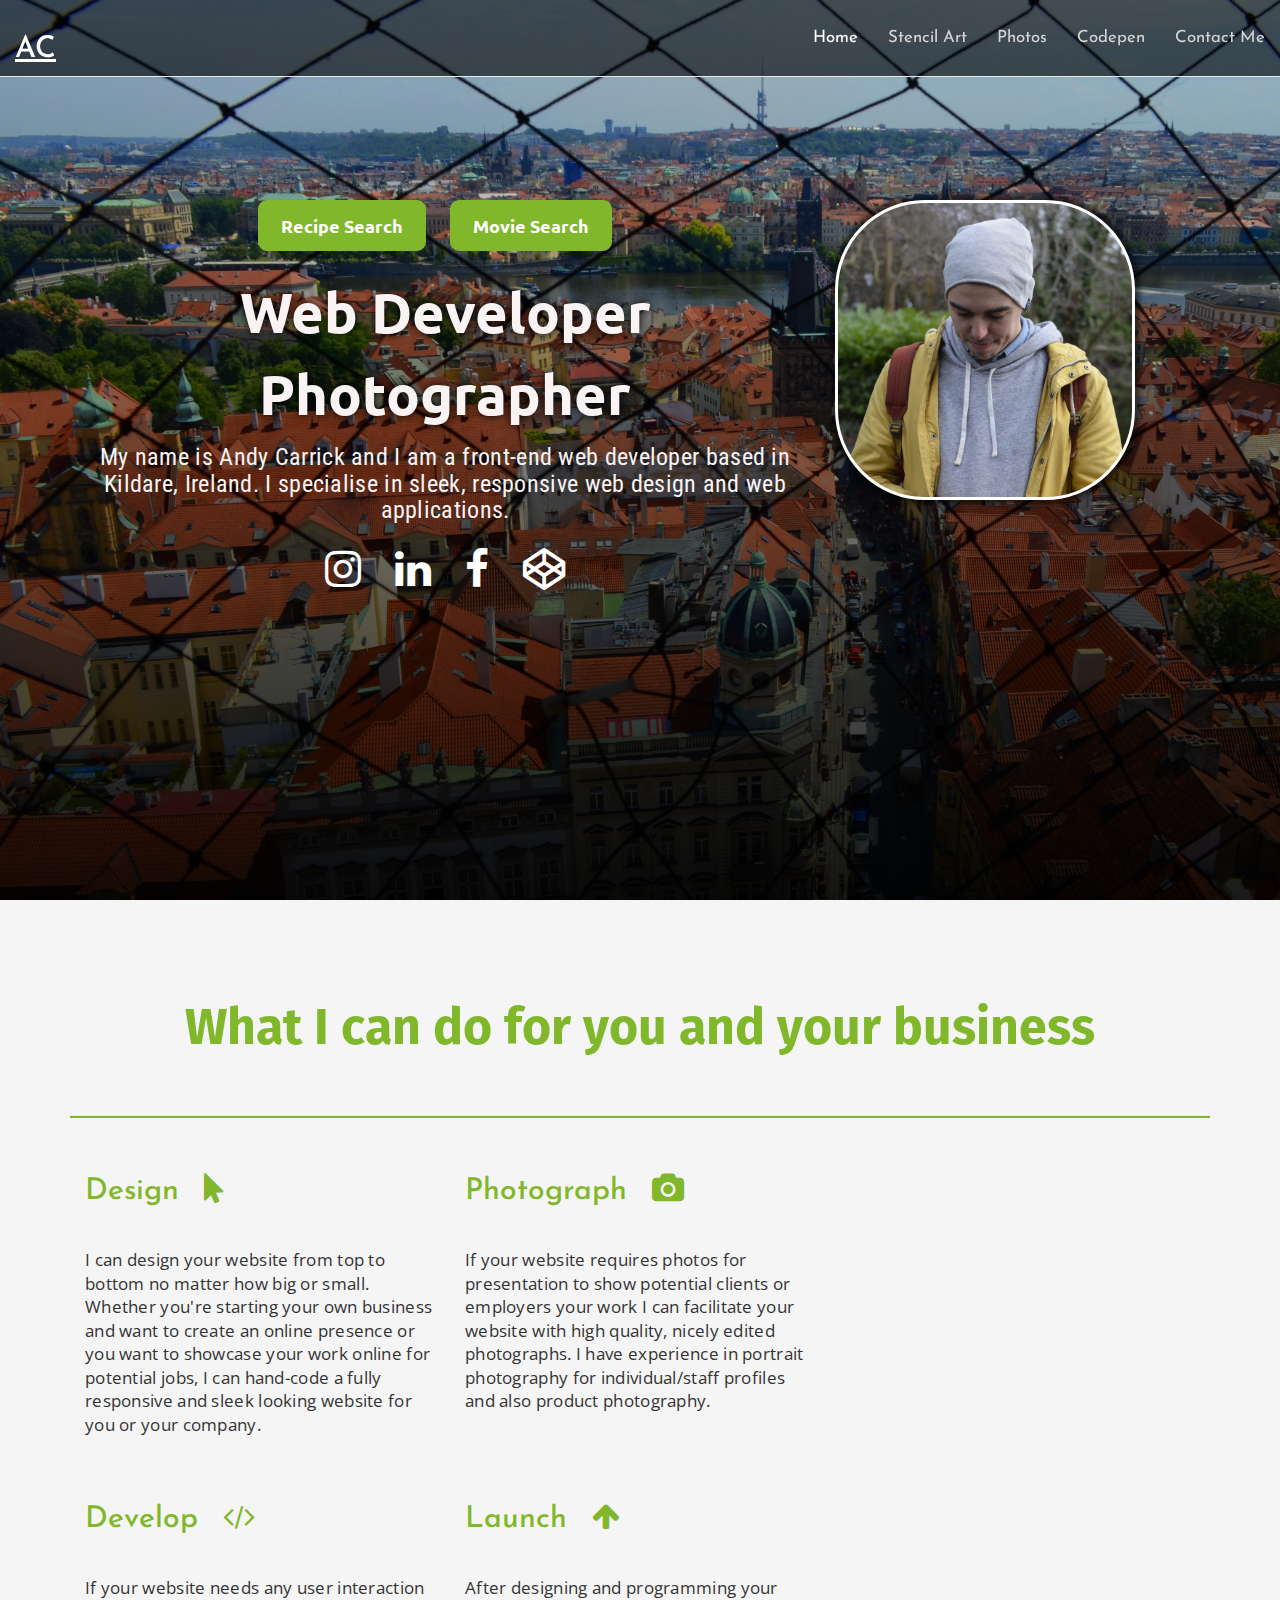
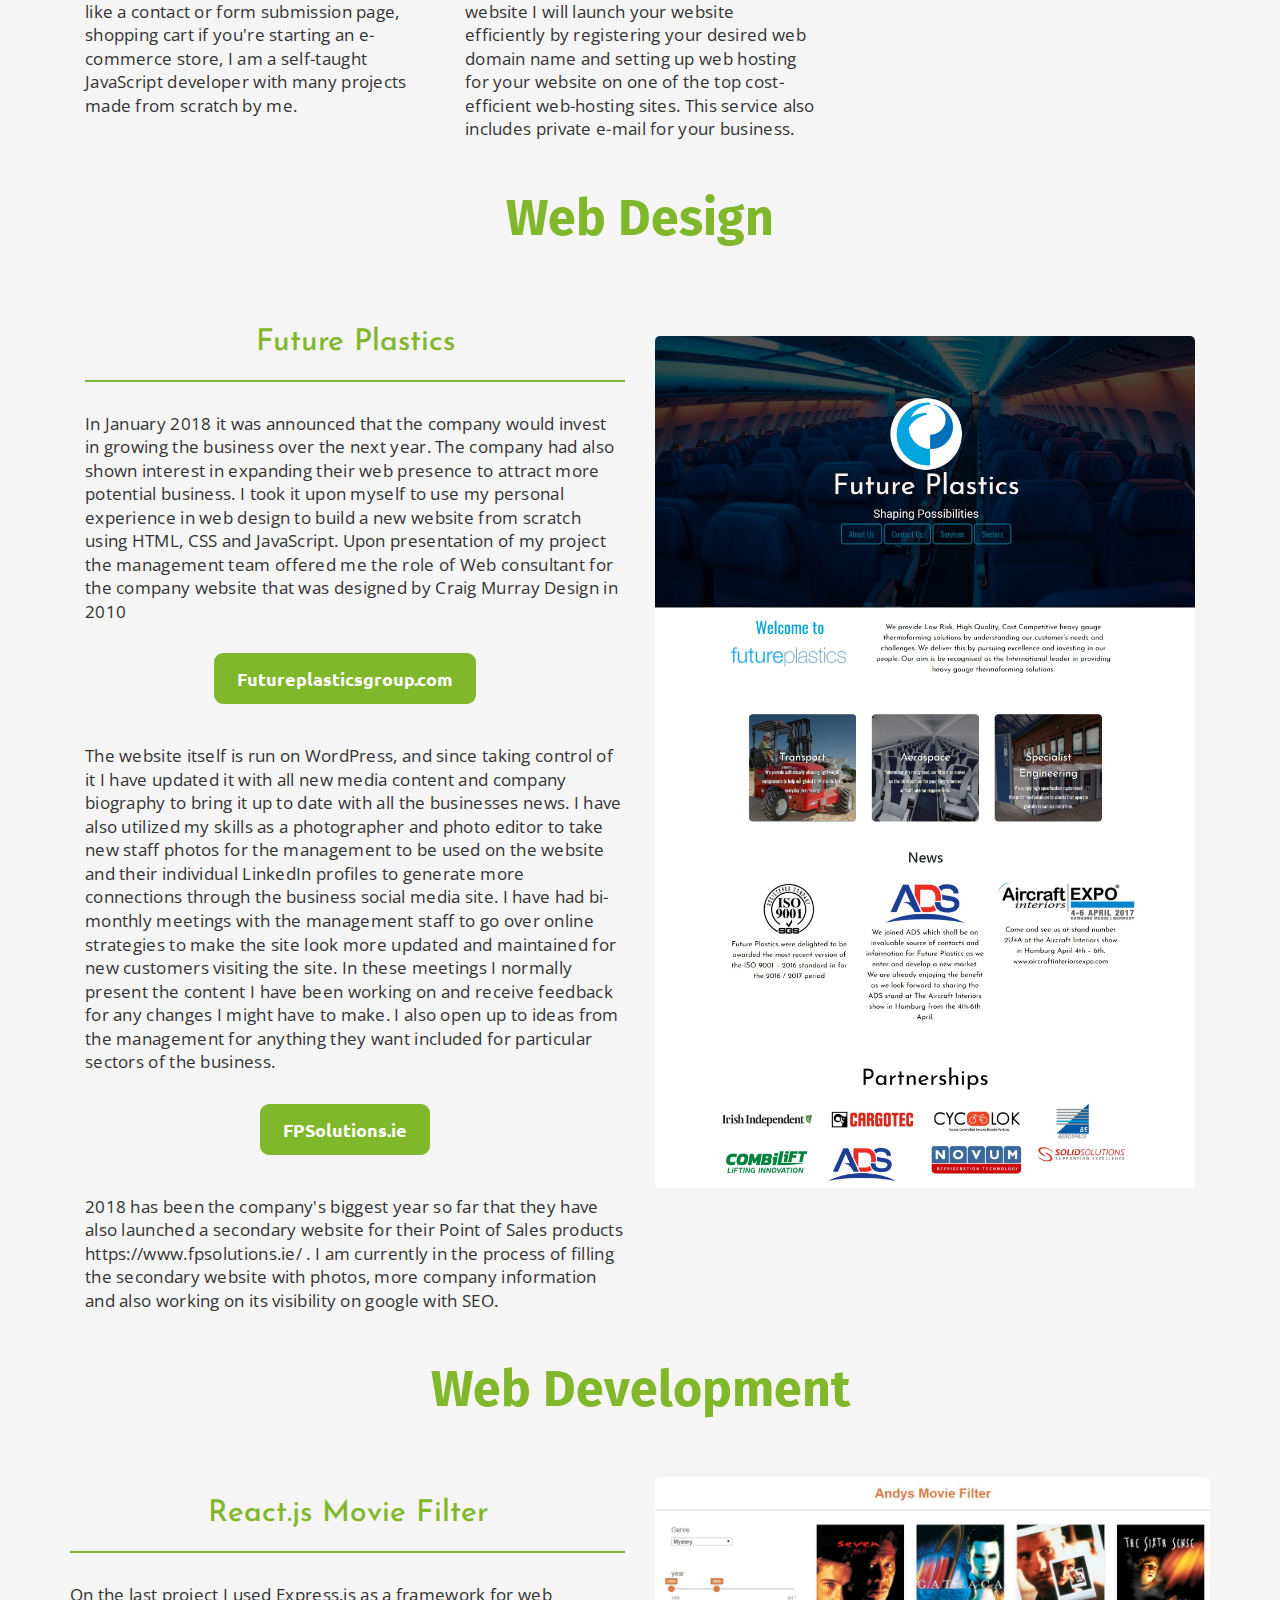
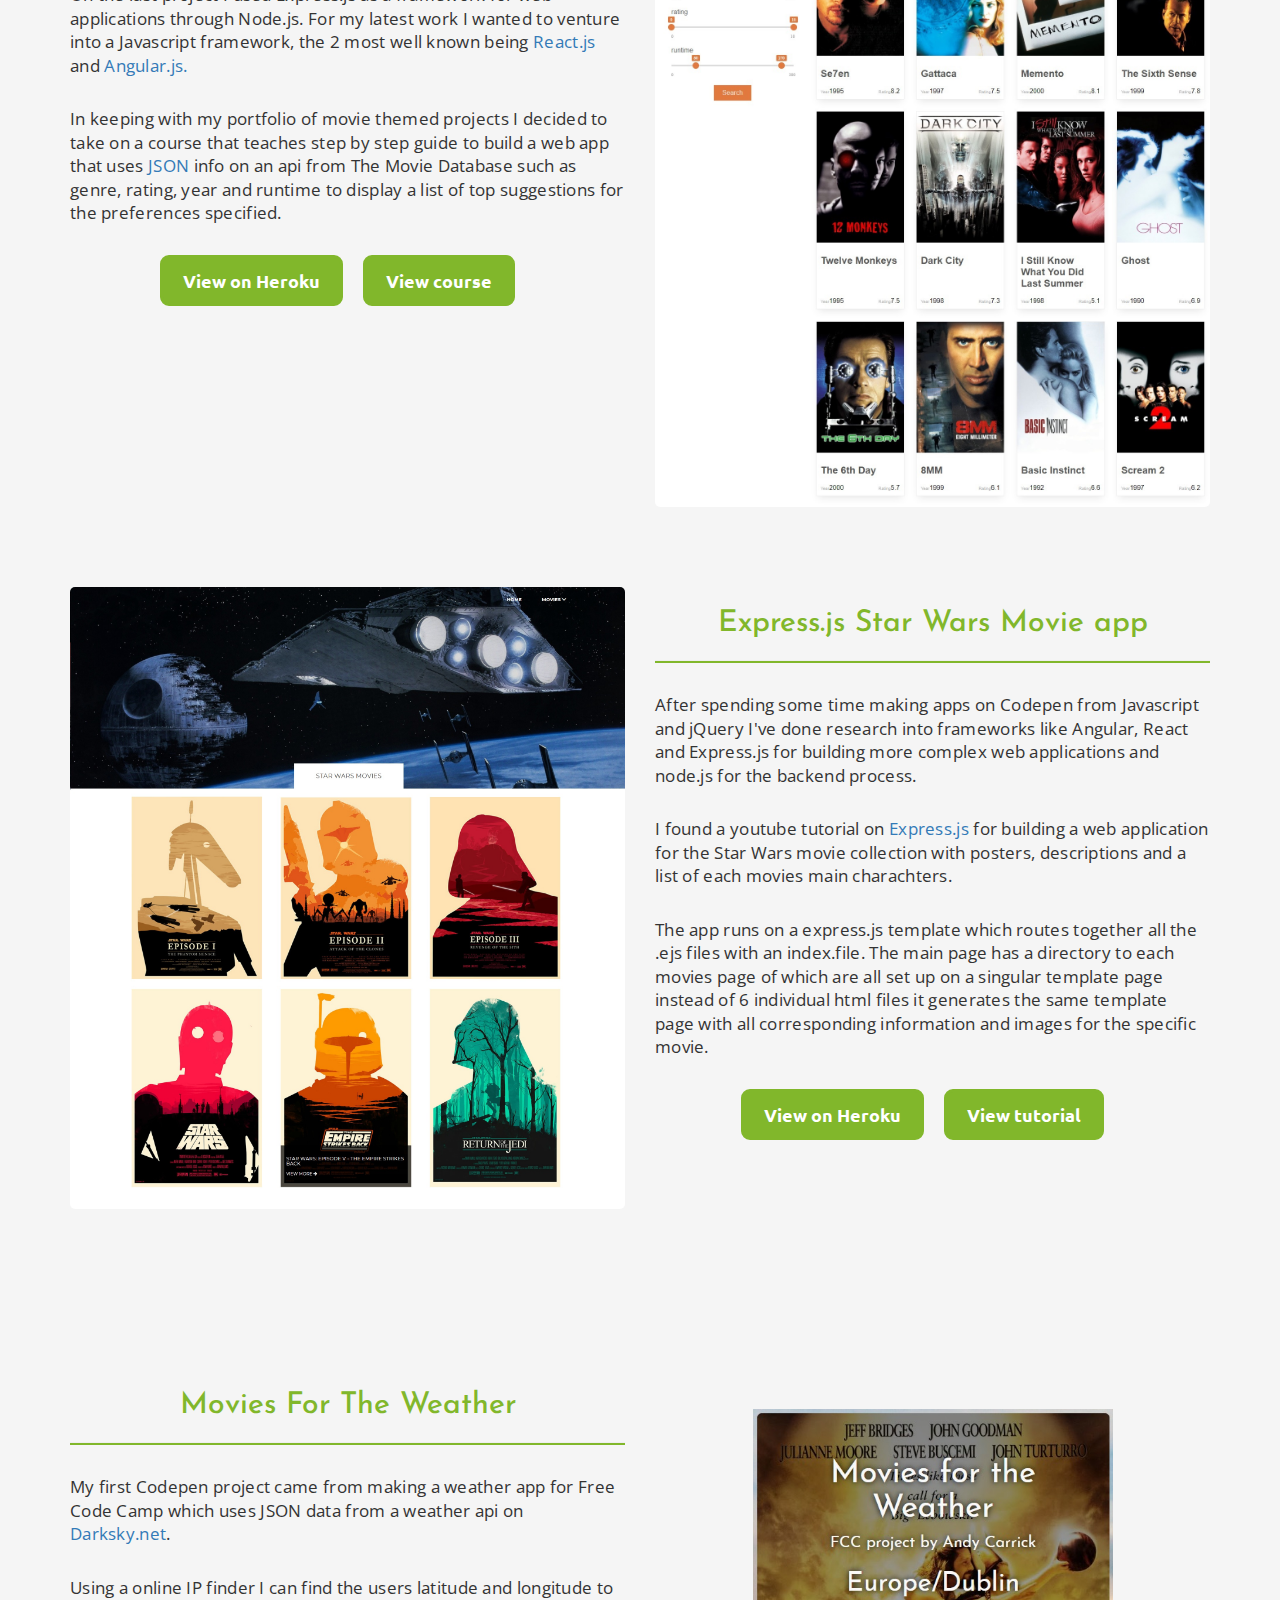
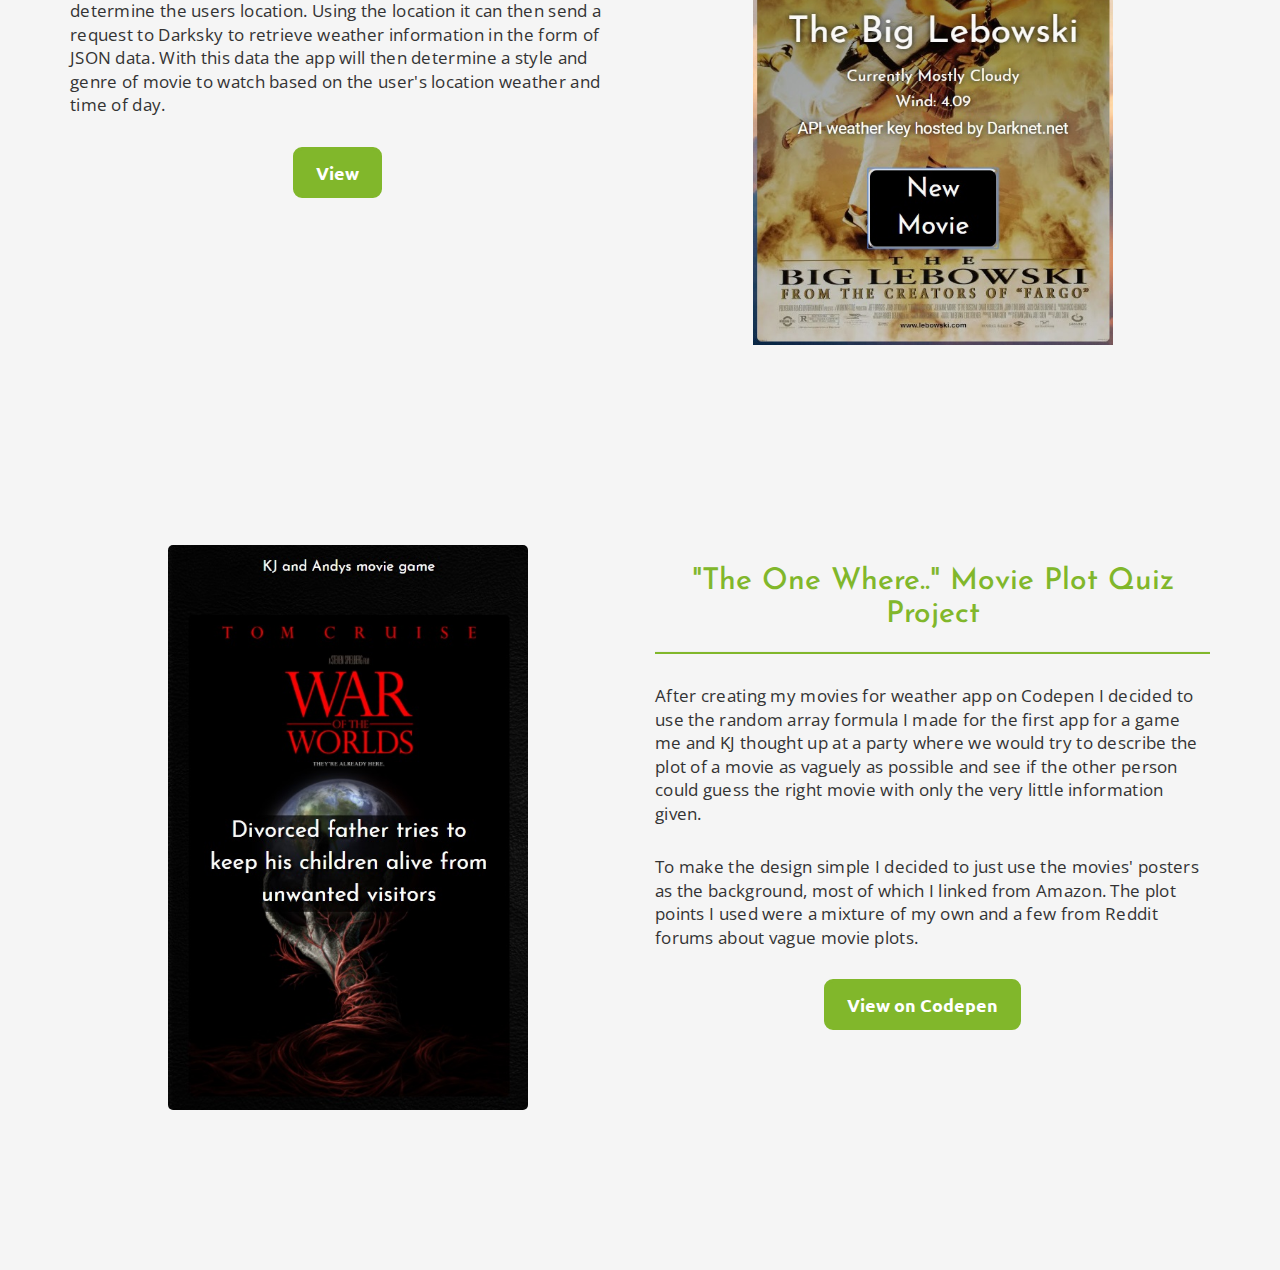
<file: index.html>
<!DOCTYPE html>

<head>
    <title>AndyCarrick.com</title>
    <meta name="viewport" content="width=device-width" initial-scale="1">
    <link rel="stylesheet" href="https://maxcdn.bootstrapcdn.com/bootstrap/3.3.7/css/bootstrap.min.css">
    <link rel="stylesheet" type="text/css" href="css/style.css">
    <link rel="stylesheet" type="text/css" href="css/animate.css">
    <link rel="stylesheet" href="https://cdnjs.cloudflare.com/ajax/libs/font-awesome/4.7.0/css/font-awesome.min.css">
    <link rel="icon" href="images/fav.jpg">
    <link rel="stylesheet" type="text/css" href="css/lightbox.min.css">

</head>

<body>
    <nav class="navbar navbar-default navbar-fixed-top" role="navigation">
        <div class="container-fluid">
            <div class="navbar-header">
                <button type="button" class="navbar-toggle" data-toggle="collapse" data-target="#navbar-collapse-main"> <span class="sr-only"></span> <span class="icon-bar"></span> <span class="icon-bar"></span> <span class="icon-bar"></span> <span class="icon-bar"></span> <span class="icon-bar"></span></button>
                <a class="navbar-brand" href="index.html">
                    <h2 class="logo">AC</h2>
                </a>
            </div>
            <div class="collapse navbar-collapse" id="navbar-collapse-main">
                <ul class="nav navbar-nav navbar-right">
                    <li><a class="active" href="index.html">Home</a></li>
                    <li><a href="art.html">Stencil Art</a></li>
                    <li><a href="photos.html">Photos</a></li>
                    <li><a href="https://codepen.io/andyareyouok/">Codepen</a></li>
                    <li><a href="contact.html">Contact Me</a></li>
                </ul>
            </div>
        </div>
    </nav>
    <div id="home">
        <div class="container">
            <div class="row">
                <div class="landing-text col-sm-8 item land animated bounceInLeft">
                    <div class="text-center">
                        <a class="btn" href="recindex.html">Recipe Search</a>
                    
                        <a class="btn" href="mjsindex.html">Movie Search</a>
                    </div>
                    <h1>Web Developer</h1>
                    <h1>Photographer</h1>
                    <h3>My name is Andy Carrick and I am a front-end web developer based in Kildare, Ireland. I specialise in sleek, responsive web design and web applications.</h3>
                    <div>
                        <a href="https://www.instagram.com/andysprayspaint/"> <i class="fa fa-instagram fa-3x"></i></a> <a href="https://www.linkedin.com/in/andrew-carrick-971172115"><i class="fa fa-linkedin fa-3x"></i></a> <a href="https://www.facebook.com/andy.carrick2"><i class="fa fa-facebook fa-3x"></i> </a> <a href="https://codepen.io/andyareyouok/"><i class="fa fa-codepen fa-3x"></i></a> </div>
                </div>
                <div class="col-sm-4 profile item animated bounceInRight"></div>
            </div>
        </div>
    </div>
    <div class="padding">
        <div class="container">
            <div class="row text-center">
                <div class="col-sm-6 col-md-12">
                    <h2 class="latest2 toptitle">What I can do for you and your business</h2>
                    <hr>

                </div>
            </div>
            <div class="col-sm-8">
                <div class="row">
                    <div class="col-sm-6">
                        <h2>Design <i class="fa fa-mouse-pointer icons"></i></h2>

                        <p class="lead">I can design your website from top to bottom no matter how big or small. Whether you're starting your own business and want to create an online presence or you want to showcase your work online for potential jobs, I can hand-code a fully responsive and sleek looking website for you or your company.

                        </p>

                    </div>
                    <div class="col-sm-6">
                        <h2>Photograph <i class="fa fa-camera icons"></i></h2>

                        <p class="lead">If your website requires photos for presentation to show potential clients or employers your work I can facilitate your website with high quality, nicely edited photographs. I have experience in portrait photography for individual/staff profiles and also product photography.

                        </p>

                    </div>
                </div>
                <div class="row">
                    <div class="col-sm-6">
                        <h2>Develop <i class="fa fa-code icons"></i></h2>

                        <p class="lead">
                            If your website needs any user interaction like a contact or form submission page, shopping cart if you're starting an e-commerce store, I am a self-taught JavaScript developer with many projects made from scratch by me.

                        </p>
                    </div>
                    <div class="col-sm-6">
                        <h2>Launch <i class="fa fa-arrow-up icons"></i></h2>

                        <p class="lead">
                            After designing and programming your website I will launch your website efficiently by registering your desired web domain name and setting up web hosting for your website on one of the top cost-efficient web-hosting sites. This service also includes private e-mail for your business.

                        </p>
                    </div>
                </div>
            </div>
            <div class="col-sm-4">

                

            </div>





            <div class="col-sm-8 col-md-12 text-center">
                <h2 class="latest2">Web Design</h2>
            </div>
            <div class="col-sm-6">
                <h2 class="text-center">Future Plastics</h2>
                <hr>
                <p class="lead">In January 2018 it was announced that the company would invest in growing the business over the next year. The company had also shown interest in expanding their web presence to attract more potential business. I took it upon myself to use my personal experience in web design to build a new website from scratch using HTML, CSS and JavaScript. Upon presentation of my project the management team offered me the role of Web consultant for the company website that was designed by Craig Murray Design in 2010</p>

                <div class="text-center">
                    <a class="btn" href="http://www.futureplasticsgroup.com/">Futureplasticsgroup.com</a>
                </div>


                <p class="lead"> The website itself is run on WordPress, and since taking control of it I have updated it with all new media content and company biography to bring it up to date with all the businesses news. I have also utilized my skills as a photographer and photo editor to take new staff photos for the management to be used on the website and their individual LinkedIn profiles to generate more connections through the business social media site. I have had bi-monthly meetings with the management staff to go over online strategies to make the site look more updated and maintained for new customers visiting the site. In these meetings I normally present the content I have been working on and receive feedback for any changes I might have to make. I also open up to ideas from the management for anything they want included for particular sectors of the business. </p>
                <div class="text-center">
                    <a class="btn" href="https://www.fpsolutions.ie">FPSolutions.ie</a>
                </div>
                <p class="lead"> 2018 has been the company's biggest year so far that they have also launched a secondary website for their Point of Sales products https://www.fpsolutions.ie/ . I am currently in the process of filling the secondary website with photos, more company information and also working on its visibility on google with SEO. </p>
            </div>
            
            <div class="col-sm-6"> <img class="box future" src="images/Future2.jpg">
            </div>
                

            <div class="row development">
                <div class="col-sm-8 col-md-12 text-center">
                    <h2 class="latest2">Web Development</h2>
                </div>
            </div>
            <div class="row">
                <div class="col-sm-6">
                    <h2 class=" text-center">React.js Movie Filter</h2>
                    <hr>
                    <p class="lead">On the last project I used Express.js as a framework for web applications through Node.js. For my latest work I wanted to venture into a Javascript framework, the 2 most well known being <a href="https://en.wikipedia.org/wiki/React_(JavaScript_library)">React.js</a> and <a href="https://en.wikipedia.org/wiki/AngularJS">Angular.js.</a> </p>
                    <p class="lead">In keeping with my portfolio of movie themed projects I decided to take on a course that teaches step by step guide to build a web app that uses <a href="https://en.wikipedia.org/wiki/JSON">JSON</a> info on an api from The Movie Database such as genre, rating, year and runtime to display a list of top suggestions for the preferences specified. </p>
                    <div class="text-center"> <a class="btn" href="https://andysmoviefilter2.herokuapp.com/">View on Heroku</a><a class="btn" href="https://sweetpumpkins.codecamps.com/">
                    View course</a> </div>
                </div>
                <div class="col-sm-6"> <img class="box" src="images/filter.jpg"> </div>
            </div>
            <div class="row padding">
                <div class="col-sm-6"> <img class="box" src="images/starwarsapp.jpg"> </div>
                <div class="col-sm-6">
                    <h2 class="text-center">Express.js Star Wars Movie app</h2>
                    <hr>
                    <p class="lead">After spending some time making apps on Codepen from Javascript and jQuery I've done research into frameworks like Angular, React and Express.js for building more complex web applications and node.js for the backend process.</p>
                    <p class="lead">I found a youtube tutorial on <a href="https://en.wikipedia.org/wiki/Express.js">Express.js</a> for building a web application for the Star Wars movie collection with posters, descriptions and a list of each movies main charachters. </p>
                    <p class="lead">The app runs on a express.js template which routes together all the .ejs files with an index.file. The main page has a directory to each movies page of which are all set up on a singular template page instead of 6 individual html files it generates the same template page with all corresponding information and images for the specific movie. </p>
                    <div class="text-center"> <a class="btn" href="https://mighty-anchorage-34260.herokuapp.com/">View on Heroku</a><a class="btn" href="https://www.youtube.com/watch?v=NALxjuyRXaE&t=">View tutorial</a> </div>
                </div>
            </div>
            <div class="row padding">

                <div class="col-sm-6">
                    <h2 class="text-center">Movies For The Weather</h2>
                    <hr>
                    <p class="lead">My first Codepen project came from making a weather app for Free Code Camp which uses JSON data from a weather api on <a href="www.darksky.net">Darksky.net</a>. </p>
                    <p class="lead">Using a online IP finder I can find the users latitude and longitude to determine the users location. Using the location it can then send a request to Darksky to retrieve weather information in the form of JSON data. With this data the app will then determine a style and genre of movie to watch based on the user's location weather and time of day.</p>
                    <div class="text-center"> <a class="btn" href="movies2.html">View</a> </div>
                </div>

                <div class="col-sm-4 col-sm-offset-1 text-center">
                    <div class="cycle-slideshow"> <img src="images/weather1.jpg"> <img src="images/weather2.jpg"> <img src="images/weather3.jpg"> <img src="images/weather4.jpg"> </div>
                </div>
            </div>
            <div class="row padding">
                <div class="col-sm-4 col-sm-offset-1 text-center">
                    <div > <img class="box" src="images/Quiz.jpg">  </div>
                </div>
                <div class="col-sm-6 col-sm-offset-1 ">
                    <h2 class="text-center">"The One Where.." Movie Plot Quiz Project</h2>
                    <hr>
                    <p class="lead">After creating my movies for weather app on Codepen I decided to use the random array formula I made for the first app for a game me and KJ thought up at a party where we would try to describe the plot of a movie as vaguely as possible and see if the other person could guess the right movie with only the very little information given. </p>
                    <p class="lead">To make the design simple I decided to just use the movies' posters as the background, most of which I linked from Amazon. The plot points I used were a mixture of my own and a few from Reddit forums about vague movie plots.</p>
                    <div class="text-center"> <a class="btn" href="https://codepen.io/andyareyouok/live/KRVREe">View on Codepen</a> </div>
                </div>
            </div>
        </div>
    </div>


    <script src="https://code.jquery.com/jquery-3.3.1.min.js" integrity="sha256-FgpCb/KJQlLNfOu91ta32o/NMZxltwRo8QtmkMRdAu8=" crossorigin="anonymous"></script>
    <script src="js/jquery.cycle2.min.js" type="text/javascript"></script>
    <script src="https://ajax.googleapis.com/ajax/libs/jquery/3.2.1/jquery.min.js"></script>
    <script src="https://maxcdn.bootstrapcdn.com/bootstrap/3.3.7/js/bootstrap.min.js"></script>
    <script type="text/javascript" src="js/lightbox-plus-jquery.min.js"></script>
</body>
</file>
<file: css/style.css>
@import url('https://fonts.googleapis.com/css?family=Fira+Sans|Josefin+Sans|Lato|Montserrat|Open+Sans|Raleway|Roboto|Roboto+Condensed|Ubuntu');
body {
    height: 100%;
    width: 100%;

}

.navbar {
    background: linear-gradient( rgba(0, 0, 0, 0.6), rgba(0, 0, 0, 0.6));
    padding: 1% 0;
    font-size: 1.2em;

}

.navbar-brand {
    min-height: 40px;
    padding: 0 15px 5px;
}

.navbar-default .navbar-nav li a {
    color: #D5D5D5;
    font-family: Josefin Sans;

}

.navbar-default .navbar-nav li a:hover,
.navbar-default .navbar-nav li a.active {
    color: #FFF;

}

.navbar .navbar-nav {
    display: inline-block;

    vertical-align: top;
}

.navbar .navbar-collapse {
    text-align: center;
}

#home {
    background: linear-gradient( rgba(0, 0, 0, 0.1), rgba(0, 0, 0, 0.9)), url(/images/prague.jpg);
    display: table;
    height: 100vh;
    position: relative;
    width: 100%;
    background-size: cover;

}

#home2 {
    background: linear-gradient( rgba(0, 0, 0, 0.1), rgba(0, 0, 0, 0.9)), url(/images/back.jpg);
    display: table;
    height: 100vh;
    position: relative;
    width: 100%;
    background-size: cover;
}

#home3 {
    background: linear-gradient( rgba(0, 0, 0, 0.1), rgba(0, 0, 0, 0.7)), url(/images/halong.jpg);
    display: table;
    height: 100vh;
    position: relative;
    width: 100%;
    background-size: cover;

}

#home4 {
    background: linear-gradient( rgba(0, 0, 0, 0.1), rgba(0, 0, 0, 0.7)), url(/images/cam3.jpg);
    display: table;
    height: 100vh;
    position: relative;
    width: 100%;
    background-size: cover;
    text-align: center;

}

.landing-text {
    display: block;
    text-align: center;
    margin-top: 200px;


}

.contact-form {
    display: block;
    text-align: center;
    margin-top: 200px;


}

.landing-text h1 {
    font-family: 'Ubuntu', sans-serif;
    color: #F9F3F4;
    font-size: 400%;
    text-align: center;
    text-shadow: 0px 0px 10px #000;
    font-weight: 700;
}

.landing-text h3 {
    color: #F9F3F4;
    text-align: center;
    font-family: 'Roboto Condensed', sans-serif;

}

h3 {
    font-family: 'Josefin Sans';
    color: #fcc212;
    font-weight: 400;
    letter-spacing: 0.3px;
    text-align: center;

}


.profile {

    background-image: url(/images/profile.jpg);
    display: block;
    background-size: contain;
    border-style: solid;
    border-color: white;
    box-shadow: 0 0 5px 5px rgba(0, 0, 0, 0.5);
    margin: 200px auto;
    height: 300px;
    width: 300px;
    border-radius: 30%;

}

.paint {
    background-image: url(/images/profile2.jpg);
    display: block;
    background-size: contain;
    border-style: solid;
    border-color: white;
    box-shadow: 0 0 5px 5px rgba(0, 0, 0, 0.5);
    margin: 200px auto;
    height: 300px;
    width: 300px;
    border-radius: 30%;

}

.photo {
    background-image: url(/images/profile3.jpg);
    display: block;
    background-size: contain;
    border-style: solid;
    border-color: white;
    box-shadow: 0 0 5px 5px rgba(0, 0, 0, 0.5);
    margin: 200px auto;
    height: 300px;
    width: 300px;
    border-radius: 30%;

}

.padding {
    padding: 80px 0;
    background: whitesmoke;
}

.padding img {
    width: 100%;
}

.development {
    margin-top: 60px;
}

footer {
    width: 100%;
    background-color: #23415C;
    padding: 5% 5% 10% 5%;
    color: #FFF;
    height: 10vh
}

.fa {
    padding: 15px;
    font-size: 25px;
    color: #FFF;
}

.fa:hover {
    color: #D5D5D5;
    text-decoration: none;
}

.icon {
    max-width: 200px;
}

.icons {
    color: #81B72B;
}

@media (max-width: 768px) {
    .landing-text h1 {
        font-size: 300%;
    }
    .profile {
        margin: 0 auto;
        height: 200px;
        width: 200px;
    }
    .photo {
        margin: 0 auto;
        height: 200px;
        width: 200px;
    }
    .paint {
        margin: 0 auto;
        height: 200px;
        width: 200px;
    }
    .landing-text {
        margin-top: 100px;
    }



    .fa {
        font-size: 20px;
        padding: 10px;
    }
    .icon {
        padding-top: 5%;
        max-width: 100px;
    }
}


.latest {
    color: #fff;
    font-family: 'Fira Sans', sans-serif;
    font-weight: 700;
    font-size: 50px;



}

.latest2 {
    color: #81B72B;
    font-family: 'Fira Sans', sans-serif;
    font-weight: 700;
    font-size: 50px;
    margin-bottom: 60px;


}

hr {
    border-bottom: 2px solid #81B72B;
}

.box {
    border-radius: 5px;
    transition: all .4s ease-in-out;
    box-shadow: rgba(black, 0.2) 0 30px 18px -24px;

}

.future {
    margin-top: 30px;
    margin-bottom: 30px;
}

.lead {
    font-family: 'Open Sans';
    color: ;
    font-weight: 400;
    letter-spacing: 0.3px;

    margin: 30px auto;
    vertical-align: middle;
    font-size: 120%;
}




.logo {
    font-family: 'Josefin Sans';
    color: white;
    text-decoration: underline;
}

.btn {
    border-radius: 9px;
    font-family: 'Ubuntu';
    color: #fff;
    font-size: 125%;
    padding: 10px 20px;
    border: solid #81B72B 3px;
    font-weight: 900;
    margin-right: 20px;
    background-color: #81B72B;
    transition: all .2s ease-in-out;
    margin-bottom: 10px;
}


.btn :hover {
    transform: scale(1.1);

}




.cycle-prev,
.cycle-next {
    font-size: 200%;
    color: #FFF;
    display: block;
    position: absolute;
    top: 50%;
    z-index: 9999;
    cursor: pointer;
}

.cycle-prev {
    left: 20px;
}

.cycle-next {
    right: 20px;
}

.cycle-slideshow {
    margin: 40px auto;
}

.line {
    margin-bottom: 50px;
}


form {
    margin-top: 50px;
    transition: all 4s ease-in-out;

}

.form-control {

    background: transparent;
    border: solid white;
    box-shadow: 0 0 5px 5px rgba(0, 0, 0, 0.5);
    font-size: 18px;
    color: aliceblue;
    text-shadow: 0 0 2px 2px rgba(0, 0, 0, 0.5);

}

.contact-form {
    color: aliceblue;


}

.contact {
    width: 600px;
    text-align: center;
    margin: 0 auto;
}



::placeholder {
    color: antiquewhite;
}


.button {
    background-color: #000;
    font-size: 30px;
    border-radius: 10px;

    bottom: 40px;
    display: block;
    /* change this from inline-block */
    width: 40%;
    /* setting the width */
    margin: 20% auto;
    /* this will center  it */
    position: relative;
    text-align: center;
}






.title img {

    width: 100%;
    display: block;
    height: auto;


}

@media (min-width: 1280px) {
    .title img {
        min-height: 300px;

    }
}

@media (min-width: 1600px) {
    .title img {
        min-height: 430px;

    }
}







#works figcaption a {
    border: 1px solid #fff;
    margin-top: 1em;
    display: inline-block;
    color: #fff;
    padding: 0 2em;
}

#works figcaption a:hover {
    text-decoration: none;
    padding: 0 3em;
}






@media (max-width: 1200px) {
    body {
        font: 300 13px/13px Josefin Sans, Arial, Helvetica;
    }
    .grid figure h2 {
        font: 700 1.5em Josefin Sans, Arial, Helvetica;
    }
    figure.effect-oscar figcaption {
        padding: 12%;
    }
    figure.effect-oscar figcaption::before,
    figure.effect-chico figcaption::before {
        top: 20px;
        right: 20px;
        bottom: 20px;
        left: 20px;
    }
}

@media (max-width: 900px) {
    h1 {
        font: 700 3.5em Josefin Sans, Arial, Helvetica;
    }
    h4 {
        font: 300 1.3em Josefin Sans, Arial, Helvetica;
    }
    .btn {
        padding: 1em 2em;
    }
    figure.effect-chico figcaption {
        padding: 2em;
    }
    figure.effect-oscar figcaption {
        padding: 20%;
    }
    figure.effect-chico figcaption::before {
        top: 10px;
        right: 10px;
        bottom: 10px;
        left: 10px;
    }
    .grid figure.effect-chico p {
        font-size: 0.6em;
        line-height: 1.5em;
    }
}

@media (max-width: 767px) {
    body {
        font: 300 12px/12px Josefin Sans, Arial, Helvetica;
    }
    .banner .caption,
    .carousel-caption,
    .carousel-control,
    .carousel-indicators {
        display: none;
    }
    h2.text-center {
        text-align: left;
        font-size: 1.7em;
    }
    h4 {
        font: 300 1.2em Josefin Sans, Arial, Helvetica;
    }
    .spacer {
        padding: 2em 0;
    }
    .grid.team div {
        margin: 0;
        padding: 0;
    }
    figure.effect-chico figcaption {
        padding: 1.5em;
    }
    .footer {
        padding-bottom: 2em;
    }
    .toptitle {
        font-size: 30px;
    }
}


h2 {
    text-shadow: 0 0 2px 2px;
    font-family: Josefin Sans;
    color: #81B72B;
}
</file>
